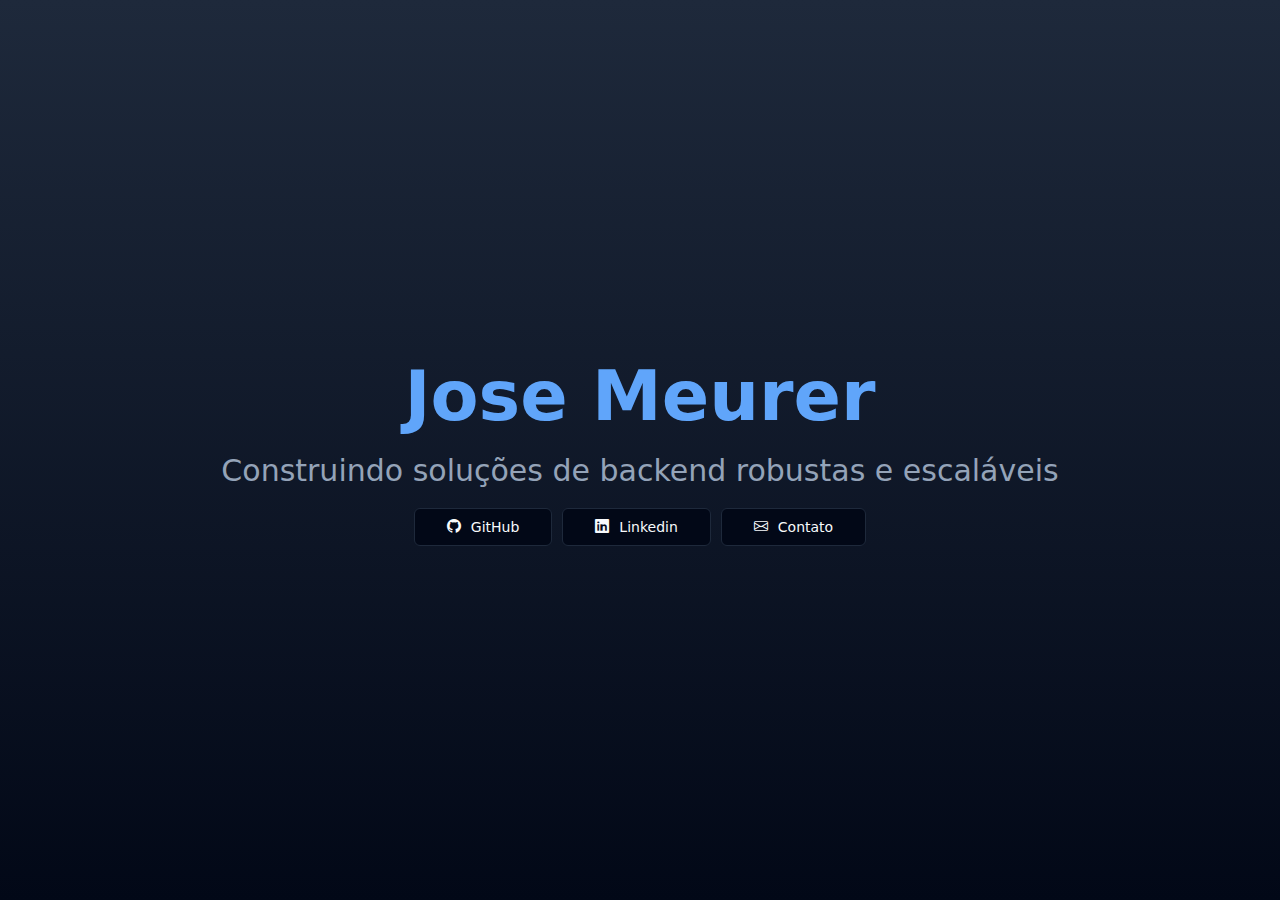
<file: index.html>
<!DOCTYPE html>
<html lang="pt-br">
  <head>
    <meta charset="UTF-8" />
    <meta name="viewport" content="width=device-width, initial-scale=1.0" />

    <meta name="author" content="JoseMeurer" />
    <meta name="description" content="Jose Meurer - Web Profile" />

    <link rel="preconnect" href="https://fonts.googleapis.com" />
    <link rel="preconnect" href="https://fonts.gstatic.com" crossorigin />
    <link href="https://fonts.googleapis.com/css2?family=McLaren&display=swap" rel="stylesheet" />

    <link rel="stylesheet" href="https://cdn.jsdelivr.net/npm/bootstrap-icons@1.11.3/font/bootstrap-icons.min.css" />

    <link rel="stylesheet" href="/css/styles.css" />

    <title>Jose Meurer - Web Profile</title>
    <link rel="shortcut icon" href="./assets/favicon/favicon-dev.png" type="image/x-icon" />
  </head>
  <body>
    <main>
      <section class="heroBanner">
        <div class="container">
          <article class="heroBanner__card animate-float">
            <h1 class="heroBanner__title marginb--16">Jose Meurer</h1>
            <p class="heroBanner__description marginb--20">Construindo soluções de backend robustas e escaláveis</p>
            <ul class="heroBanner__socials">
              <li>
                <a class="heroBanner__link" target="_blank" href="https://github.com/jose-meurer">
                  <i class="bi bi-github"></i>
                  GitHub</a
                >
              </li>
              <li>
                <a class="heroBanner__link" target="_blank" href="https://www.linkedin.com/in/jose-meurer/">
                  <i class="bi bi-linkedin"></i>
                  Linkedin</a
                >
              </li>
              <li>
                <a class="heroBanner__link" id="email" content="josewmeurer@gmail.com" href="mailto:josewmeurer@gmail.com">
                  <i class="bi bi-envelope"></i>
                  Contato</a
                >
              </li>
            </ul>
          </article>
        </div>
      </section>
    </main>
    <script src="/js/clipboardEmail.js"></script>
  </body>
</html>
</file>
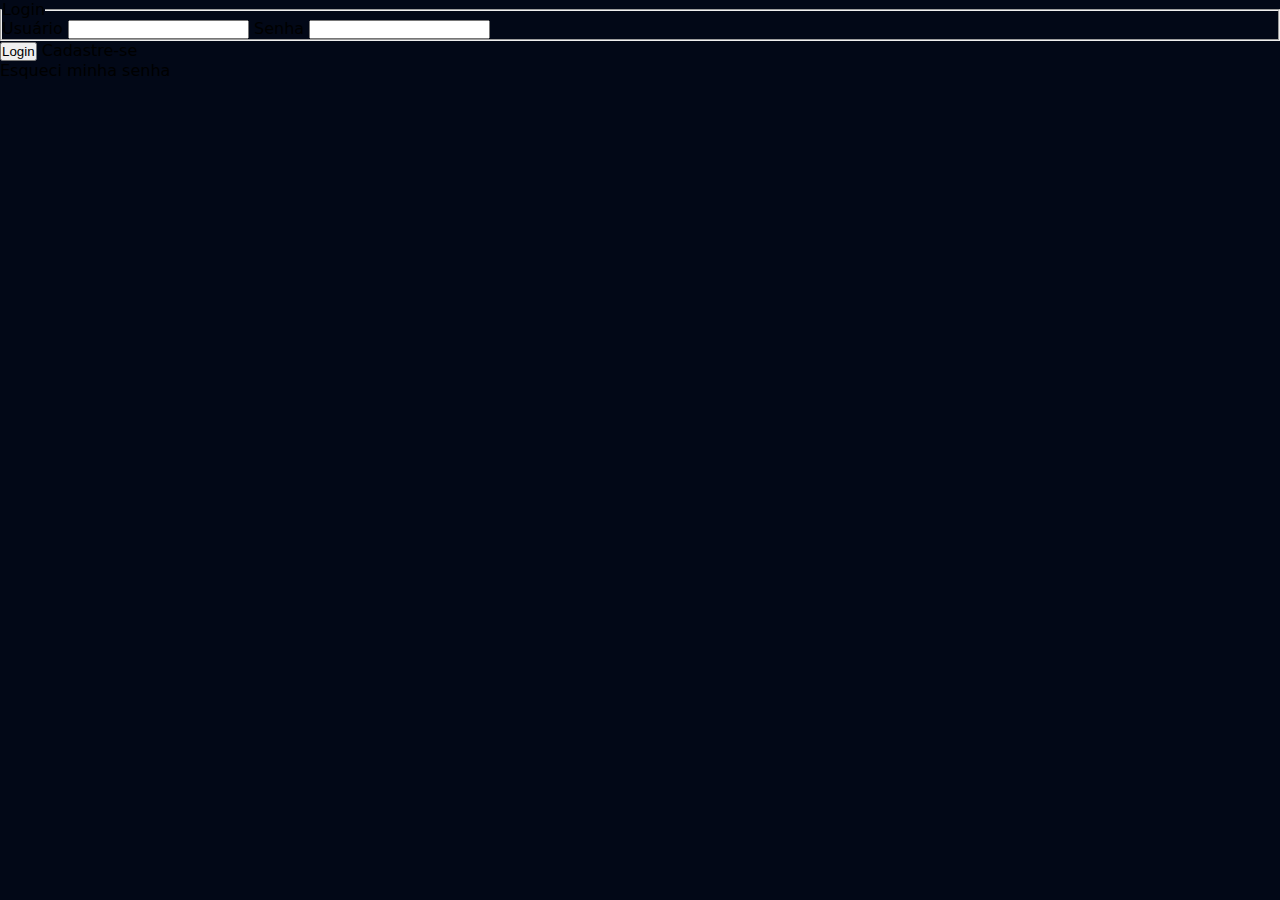
<file: login.html>
<!DOCTYPE html>
<html lang="pt-br">
  <head>
    <meta charset="UTF-8" />
    <meta name="viewport" content="width=device-width, initial-scale=1.0" />
    <title>Login</title>

    <link rel="stylesheet" href="css/styles.css" />
  </head>
  <body>
    <main>
      <form action="" class=" base-form">
        <fieldset class="base-fieldset">
          <legend class="base-legend">Login</legend>

          <label class="base-label" for="user">Usuário</label>
          <input class="base-input" type="text" name="user" id="user" required minlength="3"/>

          <label class="base-label" for="password">Senha</label>
          <input class="base-input" type="password" name="password" id="password" required minlength="8"/>
        </fieldset>

        <div class="buttonsWrapper">
            <!-- Poderia por uma classe com margin-right no regiter, mas achei mais facil usar 2 divs e display flex -->
          <div class="loginRegisterWrapper">
            <input class="submit-btn" type="submit" value="Login" />
            <a class="login__register" href="register.html">Cadastre-se</a>
          </div> 
          <a class="form-link" href="reset-password.html">Esqueci minha senha</a>
        </div>
      </form>
    </main>
  </body>
</html>
</file>
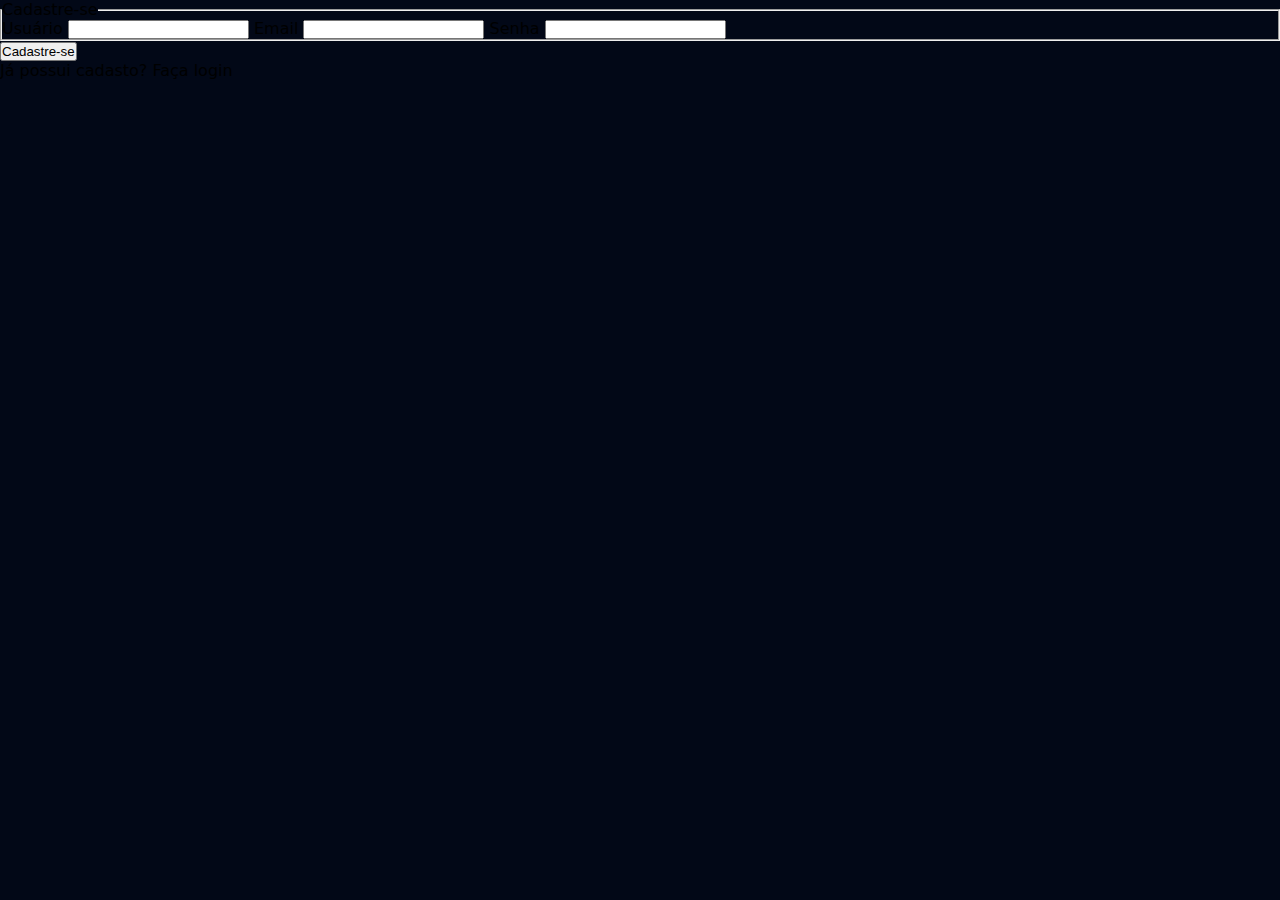
<file: register.html>
<!DOCTYPE html>
<html lang="pt-br">
  <head>
    <meta charset="UTF-8" />
    <meta name="viewport" content="width=device-width, initial-scale=1.0" />
    <title>Cadastre-se</title>

    <link rel="stylesheet" href="css/styles.css">
  </head>
  <body>
    <main>
      <form action="" class="base-form">
        <fieldset class="base-fieldset">
          <legend class="base-legend">Cadastre-se</legend>

          <label class="base-label" for="user">Usuário</label>
          <input class="base-input" type="text" name="user" id="user" required/>

          <label class="base-label" for="email">Email</label>
          <input class="base-input" type="email" name="email" id="email" required/>

          <label class="base-label" for="password">Senha</label>
          <input class="base-input" type="password" name="password" id="password" required/>
        </fieldset>
        <div class="buttonsWrapper">
          <input class="submit-btn" type="submit" value="Cadastre-se" />
            <p class="register__text-login">Já possui cadasto? <a class="form-link" href="index.html">Faça login</a></p>   
        </div>
      </form>
    </main>
  </body>
</html>
</file>
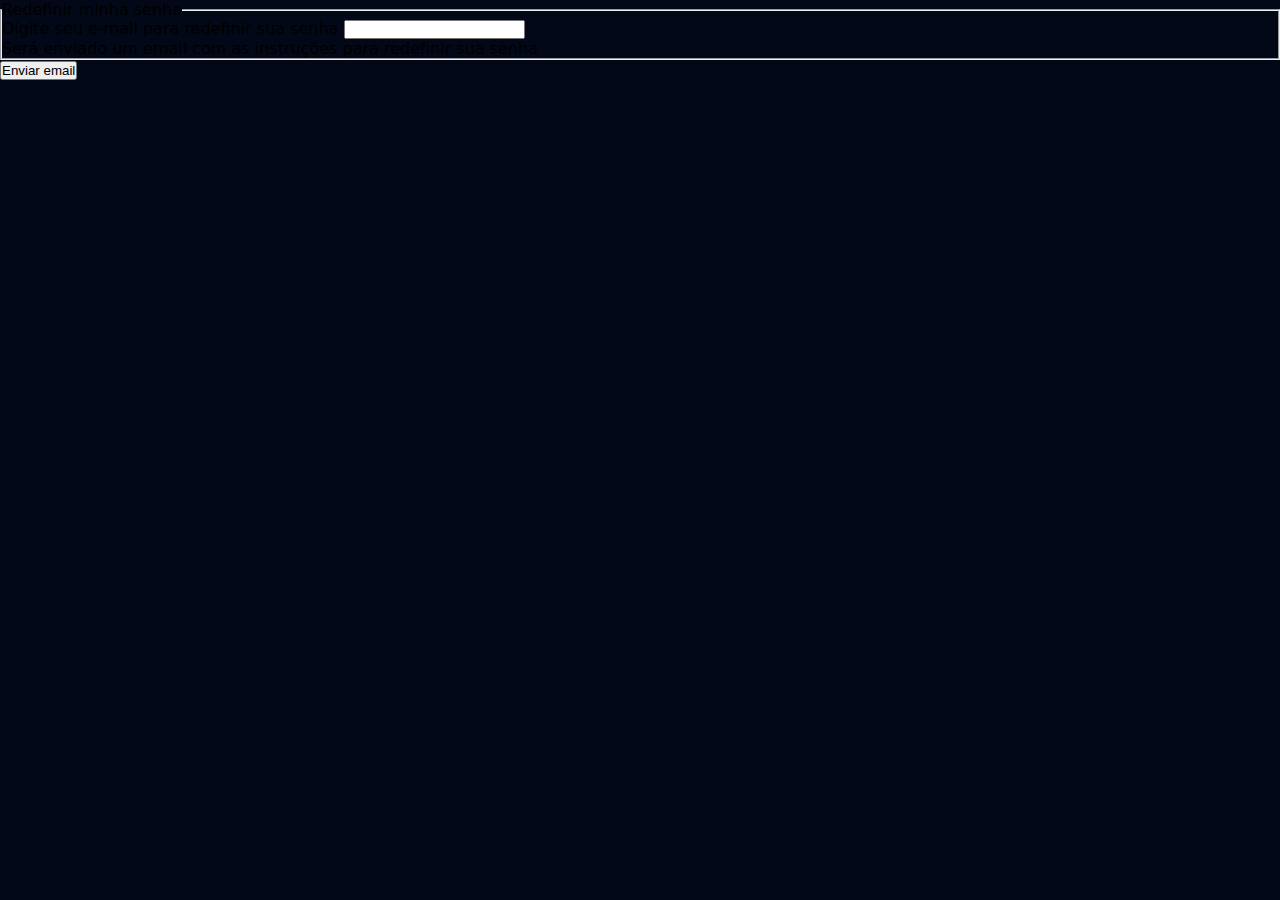
<file: reset-password.html>
<!DOCTYPE html>
<html lang="pt-br">
  <head>
    <meta charset="UTF-8" />
    <meta name="viewport" content="width=device-width, initial-scale=1.0" />
    <title>Esqueci minha senha</title>

    <link rel="stylesheet" href="css/styles.css" />
  </head>
  <body>
    <main>
      <form action="" class="base-form">
        <fieldset class="base-fieldset">
          <legend class="base-legend">Redefinir minha senha</legend>

          <label class="base-label" for="email">Digite seu e-mail para redefinir sua senha</label>
          <input class="base-input" type="email" name="email" id="email" required />
          <p class="resetPassword__text" >Será enviado um email com as instruções para redefinir sua senha</p>
        </fieldset>

        <input class="submit-btn" type="submit" value="Enviar email" />
      </form>
    </main>
  </body>
</html>
</file>
<file: css/styles.css>
:root {
  --font-family: ui-sans-serif, system-ui, sans-serif, "Apple Color Emoji", "Segoe UI Emoji", Segoe UI Symbol, "Noto Color Emoji";

  --color-background: #020817;
  --color-background-button: #020817;
  --colot-background-hover-button: #1e293b;

  --color-text-highlight: #60a5fa;
  --color-text-description: #94a3b8;
  --color-text-primary: #f8fafc;

  --color-border-card: #1e293b;

  --grandient-from: #1e293b;
  --gradient-to: #020817;
}

.mclaren-regular {
  font-family: "McLaren", serif;
  font-weight: 400;
  font-style: normal;
}

* {
  padding: 0;
  margin: 0;
  box-sizing: border-box;
}

html {
  font-family: var(--font-family);
  font-size: 62.5%;
  scroll-behavior: smooth;
  -webkit-font-smoothing: antialiased;
  -webkit-text-size-adjust: 100%;
}

body {
  font-weight: 400;
  font-size: 1.6rem;
  min-height: 100svh;

  background-color: var(--color-background);
}

a {
  color: inherit;
  text-decoration: none;
}

.container {
  width: 100%;
  max-width: 1200px;
  margin: 0 auto;
}

.marginb--16 {
  margin-bottom: 16px;
}

.marginb--20 {
  margin-bottom: 20px;
}

.animate-float {
  animation: float 3s ease-in-out infinite;
}

.heroBanner {
  height: 100svh;

  display: flex;
  align-items: center;

  background-image: linear-gradient(to bottom, var(--grandient-from), var(--gradient-to));
}

.heroBanner > .container {
  display: flex;
  justify-content: center;
}

.heroBanner__card {
  text-align: center;
}

.heroBanner__title {
  font-size: 7rem;
  color: var(--color-text-highlight);
}

.heroBanner__description {
  font-size: 3rem;
  color: var(--color-text-description);
}

.heroBanner__socials {
  list-style-type: none;
  list-style-position: inside;
  display: flex;
  justify-content: center;
  gap: 1rem;
}

.heroBanner__link {
  font-size: 1.4rem;
  color: var(--color-text-primary);
  font-weight: 500;

  display: flex;
  align-items: center;
  gap: 1rem;
  background-color: var(--color-background-button);
  padding: 10px 32px;

  border-radius: 6px;
  border: 1px solid var(--color-border-card);
}

.heroBanner__link:hover {
  background-color: var(--colot-background-hover-button);
}

@keyframes float {
  0%,
  100% {
    transform: translateY(0);
  }

  50% {
    transform: translateY(-10px);
  }
}
</file>
